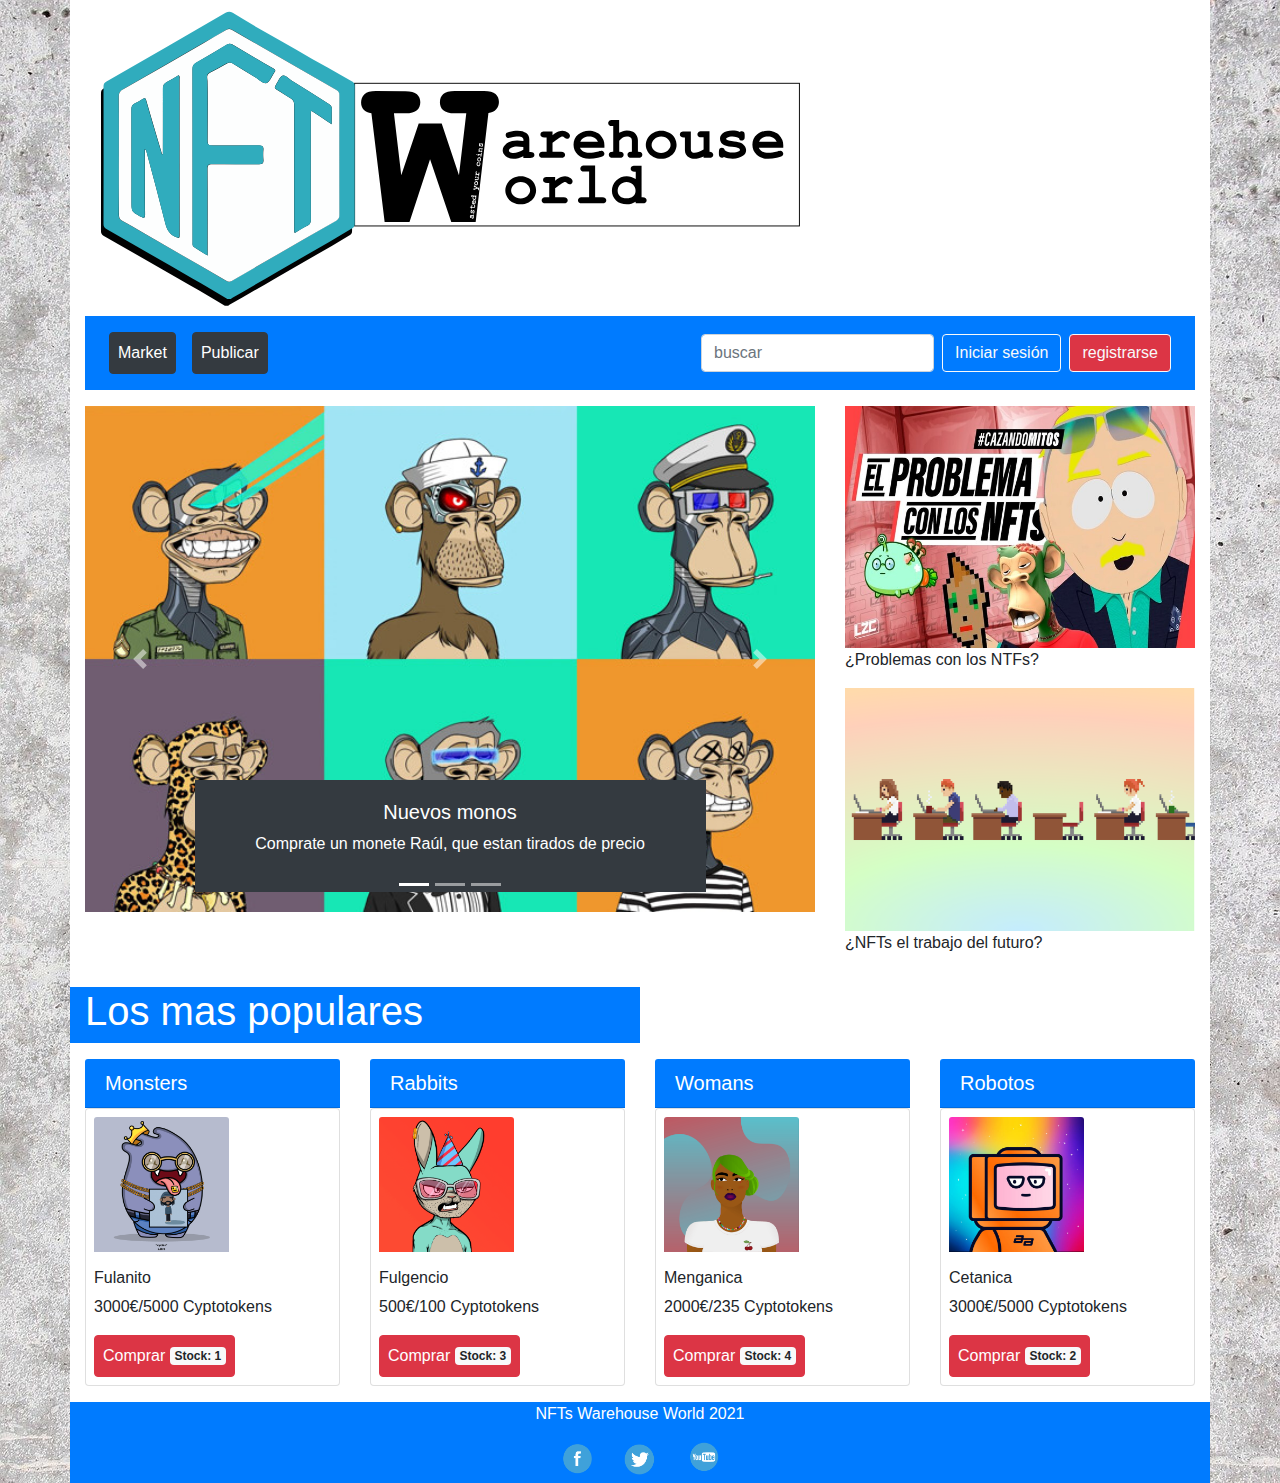
<file: index.html>
<!DOCTYPE html>
<html lang="en">
<head>
<meta charset="UTF-8">
<meta name="viewport" content="width=device-width, initial-scale=1.0">
<meta http-equiv="X-UA-Compatible" content="ie=edge">
<meta name="Description" content="Enter your description here"/>
<link rel="stylesheet" href="https://cdnjs.cloudflare.com/ajax/libs/twitter-bootstrap/4.6.0/css/bootstrap.min.css">
<link rel="stylesheet" href="style.css">
<link rel="icon"  href="img/icons/nft.png"/>
<title>Warehouse World</title>

</head>
<body>
    <div class="container">
        <!-- inserto en esta zona superior el logotipo -->  
        <div class="row">
            <div class="col-8 ">
                <img src="img/icons/logo.svg">
            </div>
        </div>
        <!-- Aquí empieza el navbar -->        
        <div class="row">
            <div class="col">
                <nav class="navbar navbar-expand-lg navbar-light bg-primary">
                    <button class="navbar-toggler" type="button" data-toggle="collapse" data-target="#navbarTogglerDemo01" aria-controls="navbarTogglerDemo01" aria-expanded="false" aria-label="Toggle navigation">
                      <span class="navbar-toggler-icon"></span>
                    </button>
                    <div class="collapse navbar-collapse" id="navbarTogglerDemo01">
                      
                        <!-- estos serían los botones que nos llevarian al resto de paginas -->  
                      <ul class="navbar-nav mr-auto mt-2 mt-lg-0">
                            <li class="nav-item">
                                <a class="nav-link btn btn-dark mx-2 my-2 my-xm-0 text-white" role="button" href="market.html">
                                    Market
                                </a>
                            </li>
                            <li class="nav-item">
                            <a class="nav-link btn btn-dark mx-2 my-2 my-xm-0 text-white" role="button" href="publicar.html">
                                Publicar
                            </a>
                            </li>
                        </ul>
                        
                      <form class="form-inline my-2 my-lg-0">
                            <!--cuadro de texto donde buscariamos dentro de la web -->  
                            <input class="form-control mr-sm-2" type="search" placeholder="buscar" aria-label="Search">

                            <!-- boton de iniciar una sesion que desplegaria un modal para poder iniciar sesión -->  
                            <button type="button" class="btn btn-outline-light x-2 my-2 my-sm-0" data-toggle="modal" data-target="#loginuser" data-whatever="@mdo">
                                Iniciar sesión
                            </button>

                            <!-- aqui se encuentra la sección que da funcionalidad al modal de inicio de sesión --> 
                            <div class="modal fade" id="loginuser" tabindex="-1" role="dialog" aria-labelledby="loginuser" aria-hidden="true">
                                <div class="modal-dialog" role="document">
                                  <div class="modal-content">
                                    <div class="modal-header">
                                        <!-- la cabecera del modal desplegable --> 
                                      <h5 class="modal-title" id="loginuser">
                                          Iniciar sesión
                                        </h5>
                                        <!-- boton que nos permite cerrar el modal --> 
                                      <button type="button" class="close" data-dismiss="modal" aria-label="Close">
                                        <span aria-hidden="true">&times;</span>
                                      </button>
                                    </div>

                                    <div class="modal-body">
                                      <form action="contacto.php" method="POST">
                                          <!-- cuadro de texto basado en formulario para el email, tiene una expresión regular--> 
                                        <div class="form-group my-2">
                                          <label for="recipient-name" class="col-form-label mx-2">email </label>
                                          <input type="text" class="form-control" id="recipient-name" pattern="[a-z0-9._%+-]+@[a-z0-9.-]+\.[a-z]{2,}$" required>
                                        </div>

                                        <!-- cuadro de texto para la contraseña, tiene una expresión regular --> 
                                        <div class="form-group my-2">
                                          <label for="message-text" class="col-form-label mx-2">contraseña </label>
                                          <input type="text" class="form-control" id="recipient-name" pattern="[A-Za-z0-9!?-]{4,8}" required>
                                        </div>
                                      </form>
                                    </div>

                                    <div class="modal-footer">
                                      <button type="submit" class="btn btn-primary">Iniciar sesión</button>
                                    </div>
                                  </div>
                                </div>
                            </div>

                            <!-- boton para registrarse en la web, no tiene ninguna funcionalidad -->  
                            <button class="btn btn-outline-light mx-2 my-2 my-sm-0 bg-danger" type="submit">
                                registrarse
                            </button>
                      </form>
                    </div>
                  </nav>
            </div>

        </div>

        <div class="row">
            <div class="col-12 col-lg-8 my-3">
                <!-- esto es el carousel de imagenes pincipal -->  
                <div id="carouselwwweb" class="carousel slide" data-ride="carousel">
                    <ol class="carousel-indicators">
                      <li data-target="#carouselwwweb" data-slide-to="0" class="active"></li>
                      <li data-target="#carouselwwweb" data-slide-to="1"></li>
                      <li data-target="#carouselwwweb" data-slide-to="2"></li>
                    </ol>
                    <div class="carousel-inner">
                        
                        <!-- aqui se inserta la imagen de los monos en el carousel-->  
                      <div class="carousel-item active">
                            <a href="#" target="_blank" title="Colección monos">
                                <img class="d-block w-100" src="img/pictures/bored-apes.jpg" alt="First slide">
                            </a>
                            <div class="carousel-caption bg-dark">
                                <h5>
                                    Nuevos monos
                                </h5>
                                <p class="d-none d-md-block">
                                    Comprate un monete Raúl, que estan tirados de precio
                                </p>
                            </div>
                      </div>

                        <!-- aqui se inserta la imagen urban-->  
                      <div class="carousel-item">
                            <a href="#" target="_blank" title="colección Urban">
                                <img class="d-block w-100" src="img/pictures/urban.jpg" alt="Second slide">
                            </a>
                            <div class="carousel-caption bg-dark">
                                <h5>
                                    Estilo urbano
                                </h5>
                                <p class="d-none d-md-block">
                                    nueva colección inspirada en tribus urbanas
                                </p>
                            </div>
                      </div>

                        <!-- aqui se inserta la imagen de gente -->  
                      <div class="carousel-item">
                            <a href="#" target="_blank" title="colección gente">
                                <img class="d-block w-100" src="img/pictures/Bearded.jpg" alt="Third slide">
                            </a>
                            <div class="carousel-caption bg-dark">
                                <h5>
                                    Gente random
                                </h5>
                                <p class="d-none d-md-block">
                                    una colección inspirada en cualquier chorrada
                                </p>
                            </div>
                      </div>
                    </div>

                    <!-- esto seria el boton previo del carousel -->
                    <a class="carousel-control-prev" href="#carouselwwweb" role="button" data-slide="prev">
                      <span class="carousel-control-prev-icon" aria-hidden="true"></span>
                      <span class="sr-only">
                          Previo
                        </span>
                    </a>

                    <!-- esto seria el boton siguiente del carousel -->
                    <a class="carousel-control-next" href="#carouselwwweb" role="button" data-slide="next">
                      <span class="carousel-control-next-icon" aria-hidden="true"></span>
                      <span class="sr-only">
                          Siguiente
                        </span>
                    </a>
                </div>
            </div>

            <!-- en esta zona introduzco una par de imagenes enlaces que nos llevaria a unos hipotéticos articulos de informacion -->
            <div class="col-12 col-lg-4 my-3">
                <div class="row">

                    <div class="col-12 col-md-6 col-lg-12">
                        <a href="#" target="_blank" title="Problemas con los nfts">
                            <img src="img/pictures/problems.jpg">
                        </a>
                        <p>
                            ¿Problemas con los NTFs?
                        </p>
                    </div>

                    <div class="col-12 col-md-6 col-lg-12">
                        <a href="#" target="_blank" title="trabajo del futuro">
                            <img src="img/pictures/trabajo.png">
                        </a>
                        <p>
                            ¿NFTs el trabajo del futuro?
                        </p>
                    </div>

                </div>
            </div>
        </div>

        <!-- apartir de aquí comienza una sección de ntfs populares,
        se muestran el pagina principal para incitar a los posibles compradores se hagan con ellas -->
        <div class="row">
            <div class="col-12 col-lg-6 banner bg-primary">
                <div class="h1">
                    Los mas populares
                </div> 
                
            </div>
        </div> 

        <div class="row">

            <!-- cada elmento a la venta de la sección poulares se muestra dentro de un div clase card -->
            <div class="col-6 col-md-3 my-3">
                <!-- en este card header se muestra el nombre de la conlección a la que pertenece -->
                <div class="card-header text-white bg-primary h5">
                    Monsters
                </div>
                <div class="card">
                    <div class="row">
                        <!-- aquí se introduce la imagen del nft, funcionaria como hipotético enlace que nos llevaria a su ubicacion dentro de market -->
                        <div class="col-7 m-2">
                            <a href="#" target="_blank" title="Monsters">
                            <img class="card-img-top" src="img/nftimg/monster/monster.png" alt="Card image cap">
                            </a>
                        </div>
                        <div class="col-12 m-2">
                            <div class="card-block">
                                <!-- esto seria el nombre del autor del nft -->
                                <h6>
                                    Fulanito
                                </h6>
                                <!-- el coste de la adquisición del nft -->
                                <p>
                                    3000€/5000 Cyptotokens
                                </p>
                                <!-- un botón que nos llevaria a la compra del ntf -->
                                <button type="button" class="btn btn-danger p-md-2">
                                    Comprar
                                    <!-- este badge esta incluido dentro del botón de compra, 
                                        nos indica las unidades que quedarian disponibles e incitar al comprador para que lo compre -->
                                    <span class="badge badge-light">
                                        Stock: 1
                                    </span>
                                </button>
                            </div>
                        </div>
                    </div>
                </div>

            </div>

            <!-- este seria un segundo elemento a la venta de los mas populares -->
            <div class="col-6 col-md-3 my-3">
                <div class="card-header text-white bg-primary h5">
                    Rabbits
                </div>
                <div class="card">
                    <div class="row">
                        <div class="col-7 m-2">
                            <a href="#" target="_blank" title="Conejos">
                                <img class="card-img-top" src="img/nftimg/rabbit.png" alt="Card image cap">
                            </a>
                        </div>
                        <div class="col-12 m-2">
                            <div class="card-block"> 
                                <h6>
                                    Fulgencio
                                </h6>
                                <p>
                                    500€/100 Cyptotokens
                                </p>
                                <button type="button" class="btn btn-danger p-md-2">
                                    Comprar 
                                    <span class="badge badge-light">
                                        Stock: 3
                                    </span>
                                </button>
                            </div>
                        </div>
                    </div>
                </div>
            </div>

            <!-- este seria un tercer elemento a la venta de los mas populares -->
            <div class="col-6 col-md-3 my-3">
                <div class="card-header text-white bg-primary h5">
                    Womans
                </div>
                <div class="card">
                    <div class="row">
                        <div class="col-7 m-2">
                            <a href="#" target="_blank" title="Womans">
                                <img class="card-img-top" src="img/nftimg/woman.png" alt="Card image cap">
                            </a>
                        </div>
                        <div class="col-12 m-2">
                            <div class="card-block"> 
                                <h6>
                                    Menganica
                                </h6>
                                <p>
                                    2000€/235 Cyptotokens
                                </p>
                                <button type="button" class="btn btn-danger p-md-2">
                                    Comprar 
                                    <span class="badge badge-light">
                                        Stock: 4
                                    </span>
                                </button>
                            </div>
                        </div>
                    </div>
                </div>
            </div>

            <!-- este seria un cuarto elemento a la venta de los mas populares -->
            <div class="col-6 col-md-3 my-3">
                <div class="card-header text-white bg-primary h5">
                    Robotos
                </div>
                <div class="card">
                    <div class="row">
                        <div class="col-7 m-2">
                            <a href="#" target="_blank" title="Robots">
                                <img class="card-img-top" src="img/nftimg/robbot/robbo.jpg" alt="Card image cap">
                            </a>
                        </div>
                        <div class="col-12 m-2">
                            <div class="card-block"> 
                                <h6>
                                    Cetanica
                                </h6>
                                <p>
                                    3000€/5000 Cyptotokens
                                </p>
                                <button type="button" class="btn btn-danger p-md-2">
                                    Comprar 
                                    <span class="badge badge-light">
                                        Stock: 2
                                    </span>
                                </button>
                            </div>
                        </div>
                    </div>
                </div>
            </div>

        </div> 

        <!-- la zona del footer, no incluye mucho -->
        <footer class="row">
            <div class="col text-center banner bg-primary">
                <p>
                    NFTs Warehouse World 2021
                </p>
                <div class="w-100 d-block" >
                    <div class="row">
                        <div class="col-4 offset-4 mb-2">
                            <div class="row">
                                <!-- un enlace con icono que nos llevaria a la pagina de facebook -->
                                <div class="col-4 col-md-2 offset-md-3 ">
                                    <a href="#" target="_blank" title="Facebook">
                                        <img src="img/icons/facebook.png">
                                    </a>
                                </div>
                                <!-- un enlace con icono que nos llevaria a la pagina de twitter -->
                                <div class="col-4 col-md-2">
                                    <a href="#" target="_blank" title="twitter">
                                        <img src="img/icons/twitter.png">
                                    </a>
                                </div>
                                <!-- un enlace con icono que nos llevaria a la pagina de youtube -->
                                <div class="col-4 col-md-2 ">
                                    <a href="#" target="_blank" title="Youtube">
                                        <img src="img/icons/youtube.png">
                                    </a>
                                </div>
                            </div>
                        </div>
                    </div>
                </div>

                
            </div>
        </footer> 

    </div>

<script src="https://cdnjs.cloudflare.com/ajax/libs/jquery/3.5.1/jquery.slim.min.js"></script>
<script src="https://cdnjs.cloudflare.com/ajax/libs/popper.js/1.16.1/umd/popper.min.js"></script>
<script src="https://cdnjs.cloudflare.com/ajax/libs/twitter-bootstrap/4.6.0/js/bootstrap.min.js"></script>
</body>
</html>
</file>
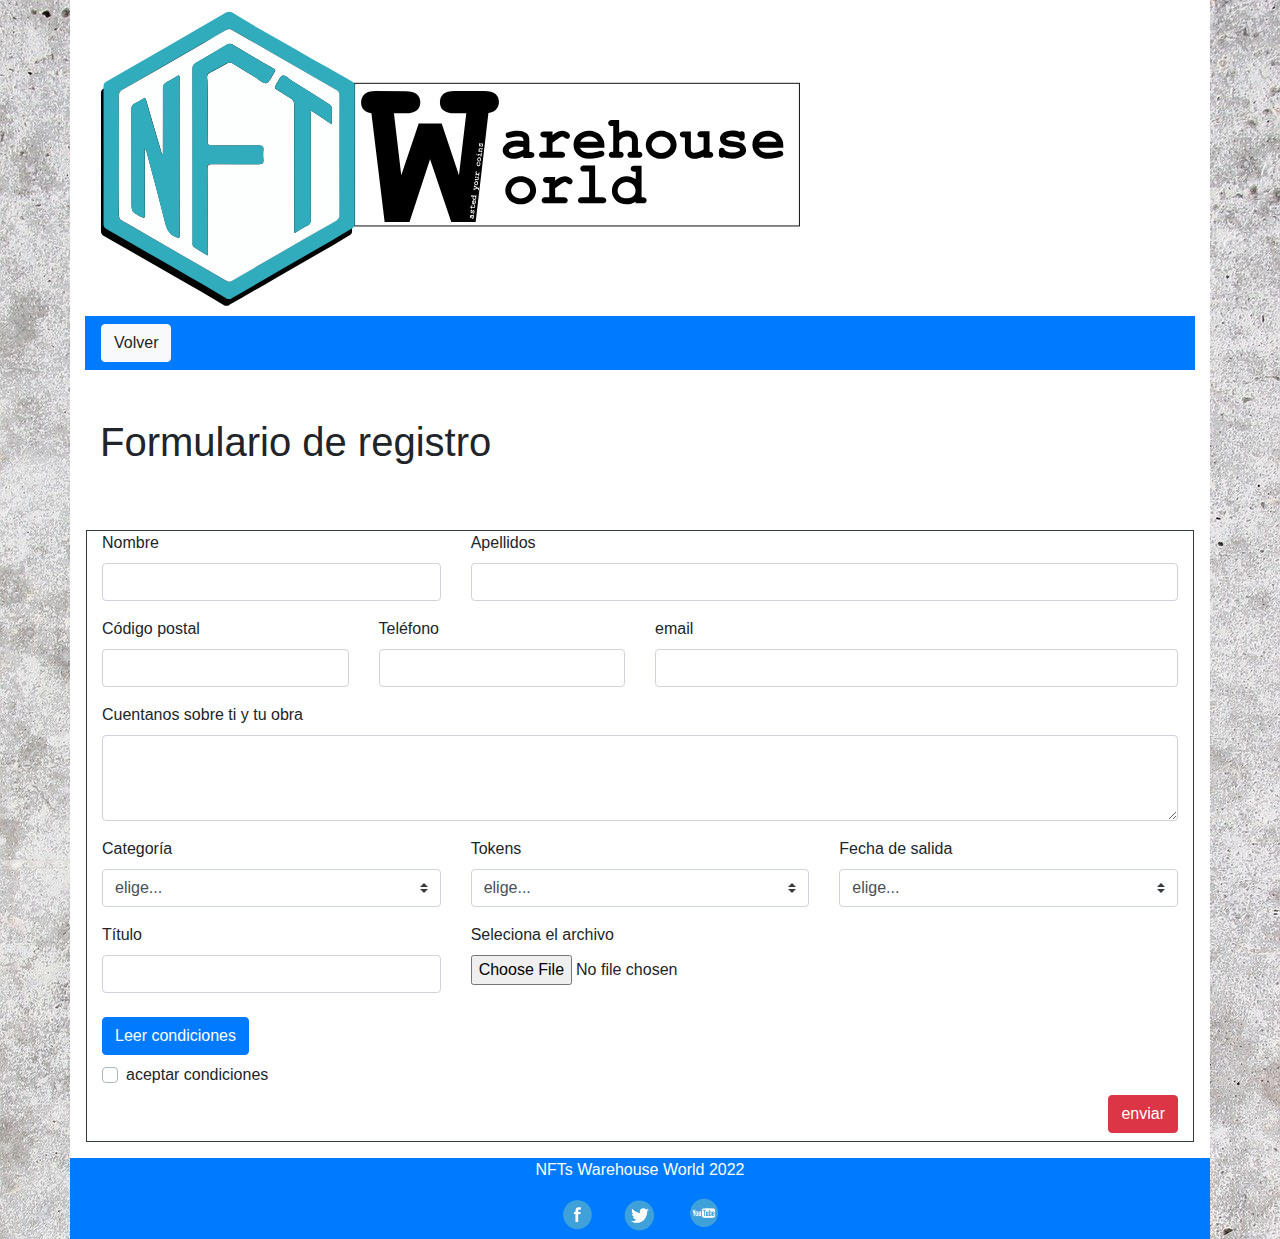
<file: formulario.html>
<!DOCTYPE html>
<html lang="en">
<head>
<meta charset="UTF-8">
<meta name="viewport" content="width=device-width, initial-scale=1.0">
<meta http-equiv="X-UA-Compatible" content="ie=edge">
<meta name="Description" content="Enter your description here"/>
<link rel="stylesheet" href="https://cdnjs.cloudflare.com/ajax/libs/twitter-bootstrap/4.6.0/css/bootstrap.min.css">
<link rel="stylesheet" href="style.css">
<link rel="icon"  href="img/icons/nft.png"/>
<title>Warehouse World: Formulario</title>
</head>

<body>
    <div class="container">
        <!-- logotipo --> 
        <div class="row">

            <div class="col-8 ">
                <img src="img/icons/logo.svg">
            </div>

        </div>
        <!-- esta vez la navbar se simplifica al máximo ya que es la pagina de regristro de formulario --> 
        <div class="row">

            <div class="col">
                <nav class="navbar navbar-light bg-primary">
                    <a class="btn btn-light" href="publicar.html" role="button">Volver</a>
                </nav>
                
            </div>

        </div>


        <div class="col-12 my-5">
            <div class="h1">
                Formulario de registro
            </div>
        </div>
        <!-- aquí comienza todos las casillas para rellenar del formulario, cada casilla consta de una expresion regular -->
        <!-- (he acabado negro con las expresiones regulares porque no las tenia nada frescas y tuve que tirar de internet para ayudarme) -->  
        <div class="row">
            <div class="col my-3 mx-3 border border-dark">
                <form action="contacto.php" method="POST">
                    <div class="row">
                        <!-- nombre --> 
                        <div class="col-12 col-md-4">
                            <div class="form-group">
                                <label for="username">
                                    Nombre
                                </label>
                                <input type="text" class="form-control" id="username" pattern="[a-zA-Z ,.'-]{2,48}" required>
                            </div>
                        </div>
                        <!-- apellidos --> 
                        <div class="col-12 col-md-8">
                            <div class="form-group">
                                <label for="lastnamee">
                                    Apellidos
                                </label>
                                <input type="text" class="form-control" id="lastname" pattern="[a-zA-Z ,.'-]{2,64}" required>
                            </div>
                        </div>
                        <!-- código postal --> 
                        <div class="col-6 col-md-3">
                            <div class="form-group">
                                <label for="postalcode">
                                    Código postal
                                </label>
                                <input type="text" class="form-control" id="postalcode" pattern="0[1-9][0-9]{3}|[1-4][0-9]{4}|5[0-2][0-9]{3}" required>
                            </div>
                        </div>
                        <!-- teléfono --> 
                        <div class="col-6 col-md-3">
                            <div class="form-group">
                                <label for="phonenumber">
                                    Teléfono
                                </label>
                                <input type="text" class="form-control" id="phonenumber" pattern="[0-9]{9}" required>
                            </div>
                        </div>
                        <!-- email --> 
                        <div class="col-12 col-md-6">
                            <div class="form-group">
                                <label for="email">
                                    email
                                </label>
                                <input type="text" class="form-control" id="email" pattern="[a-z0-9._%+-]+@[a-z0-9.-]+\.[a-z]{2,}$" required>
                            </div>
                        </div>
                        <!-- cuadro de texto  --> 
                        <div class="col-12">
                            <div class="form-group">
                                <label for="sugestions">
                                    Cuentanos sobre ti y tu obra
                                </label>   
                                <textarea class="form-control" id="sugestions" rows="3">  
                                </textarea>
                            </div>
                        </div>
                        <!-- un selector de categorias en la cual se va a publicar --> 
                        <div class="col-12 col-md-4">
                            <div class="form-group">
                                <label class="mr-sm-2" for="categoryselector">Categoría</label>
                                <select class="custom-select mr-sm-2" id="categoryselector">
                                  <option selected>elige...</option>
                                  <option value="1">Monsters</option>
                                  <option value="2">Robots</option>
                                  <option value="3">Crystal</option>
                                  <option value="4">Chorradasvarias</option>
                                </select>
                            </div>
                        </div>
                        <!-- selector de tokens o divisas en los que la obra saldra al mercado --> 
                        <div class="col-12 col-md-4">
                            <div class="form-group">
                                <label class="mr-sm-2" for="tokenselector">Tokens</label>
                                <select class="custom-select mr-sm-2" id="tokenselector">
                                  <option selected>elige...</option>
                                  <option value="1">bitcoins</option>
                                  <option value="2">otros nfts</option>
                                  <option value="3">cigarros</option>
                                  <option value="4">chapas de botella</option>
                                </select>
                            </div>
                        </div>
                        <!-- fecha en la que la obra pueda estar disponible --> 
                        <div class="col-12 col-md-4">
                            <div class="form-group">
                                <label class="mr-sm-2" for="dateselector">Fecha de salida</label>
                                <select class="custom-select mr-sm-2" id="dateselector">
                                  <option selected>elige...</option>
                                  <option value="1">2022</option>
                                  <option value="2">2023</option>
                                  <option value="3">2025</option>
                                  <option value="4">2026</option>
                                </select>
                            </div>
                        </div>
                        <!-- titulo para la obra que se va a subir --> 
                        <div class="col-12 col-md-4">
                            <div class="form-group">
                                <label for="tittlee">
                                    Título
                                </label>
                                <input type="text" class="form-control" id="tittlee" pattern="[a-zA-Z ,.'-]{2,48}" required>
                            </div>
                        </div>
                        <!-- selector para archivos de la obra --> 
                        <div class="col-12 col-md-4">
                            <div class="form-group">
                                <label for="includefiles">Seleciona el archivo</label>
                                <input type="file" class="form-control-file" id="includefiles">
                            </div>
                        </div>
                        
                    </div>
                    
                    <!-- modal en el que se incluye las condiciones que se aceptan para poder publicar --> 
                    <button type="button" class="btn btn-primary my-2" data-toggle="modal" data-target="#exampleModal">
                        Leer condiciones
                    </button>
                    <!-- checkbox que certifica que se esta de acuerdo con las condiciones --> 
                    <div class="custom-control custom-checkbox">
                        <input type="checkbox" class="custom-control-input" id="checkingbox">
                        <label class="custom-control-label" for="checkingbox">aceptar condiciones</label>
                    </div>
                    <!-- el botón para enviar el formulario terminado --> 
                    <div class="text-right">
                        <button type="submit" class="btn-danger btn my-2">
                            enviar
                        </button>
                    </div>
                    

                </form>
            </div>

        </div>
        <!-- aqui se encuentra el modal en el que se expone las condiciones--> 
        <div class="modal fade" id="exampleModal" tabindex="-1" role="dialog" aria-labelledby="conditionsdocument" aria-hidden="true">
            <div class="modal-dialog" role="document">
              <div class="modal-content">
                <div class="modal-header">
                  <h5 class="modal-title" id="conditionsdocument">Condiciones</h5>
                  <button type="button" class="close" data-dismiss="modal" aria-label="Close">
                    <span aria-hidden="true">&times;</span>
                  </button>
                </div>
                <div class="modal-body">
                  Contrato de las condiciones de para publicar
                </div>
                <div class="modal-footer">
                  <button type="button" class="btn btn-secondary" data-dismiss="modal">cerrar</button>
                </div>
              </div>
            </div>
        </div>

        

        <!-- como no, el footer --> 
        <footer class="row">
            <div class="col text-center banner bg-primary">
                <p>
                    NFTs Warehouse World 2022
                </p>
                <div class="w-100 d-block" >
                    <div class="row">
                        <div class="col-4 offset-4 mb-2">
                            <div class="row">
                                <div class="col-4 col-md-2 offset-md-3 ">
                                    <a href="#" target="_blank" title="Facebook">
                                        <img src="img/icons/facebook.png">
                                    </a>
                                </div>
                                <div class="col-4 col-md-2">
                                    <a href="#" target="_blank" title="twitter">
                                        <img src="img/icons/twitter.png">
                                    </a>
                                </div>
                                <div class="col-4 col-md-2 ">
                                    <a href="#" target="_blank" title="Youtube">
                                        <img src="img/icons/youtube.png">
                                    </a>
                                </div>
                            </div>
                        </div>
                    </div>
                </div>

                
            </div>
        </footer> 

    </div>

<script src="https://cdnjs.cloudflare.com/ajax/libs/jquery/3.5.1/jquery.slim.min.js"></script>
<script src="https://cdnjs.cloudflare.com/ajax/libs/popper.js/1.16.1/umd/popper.min.js"></script>
<script src="https://cdnjs.cloudflare.com/ajax/libs/twitter-bootstrap/4.6.0/js/bootstrap.min.js"></script>
</body>
</html>
</file>
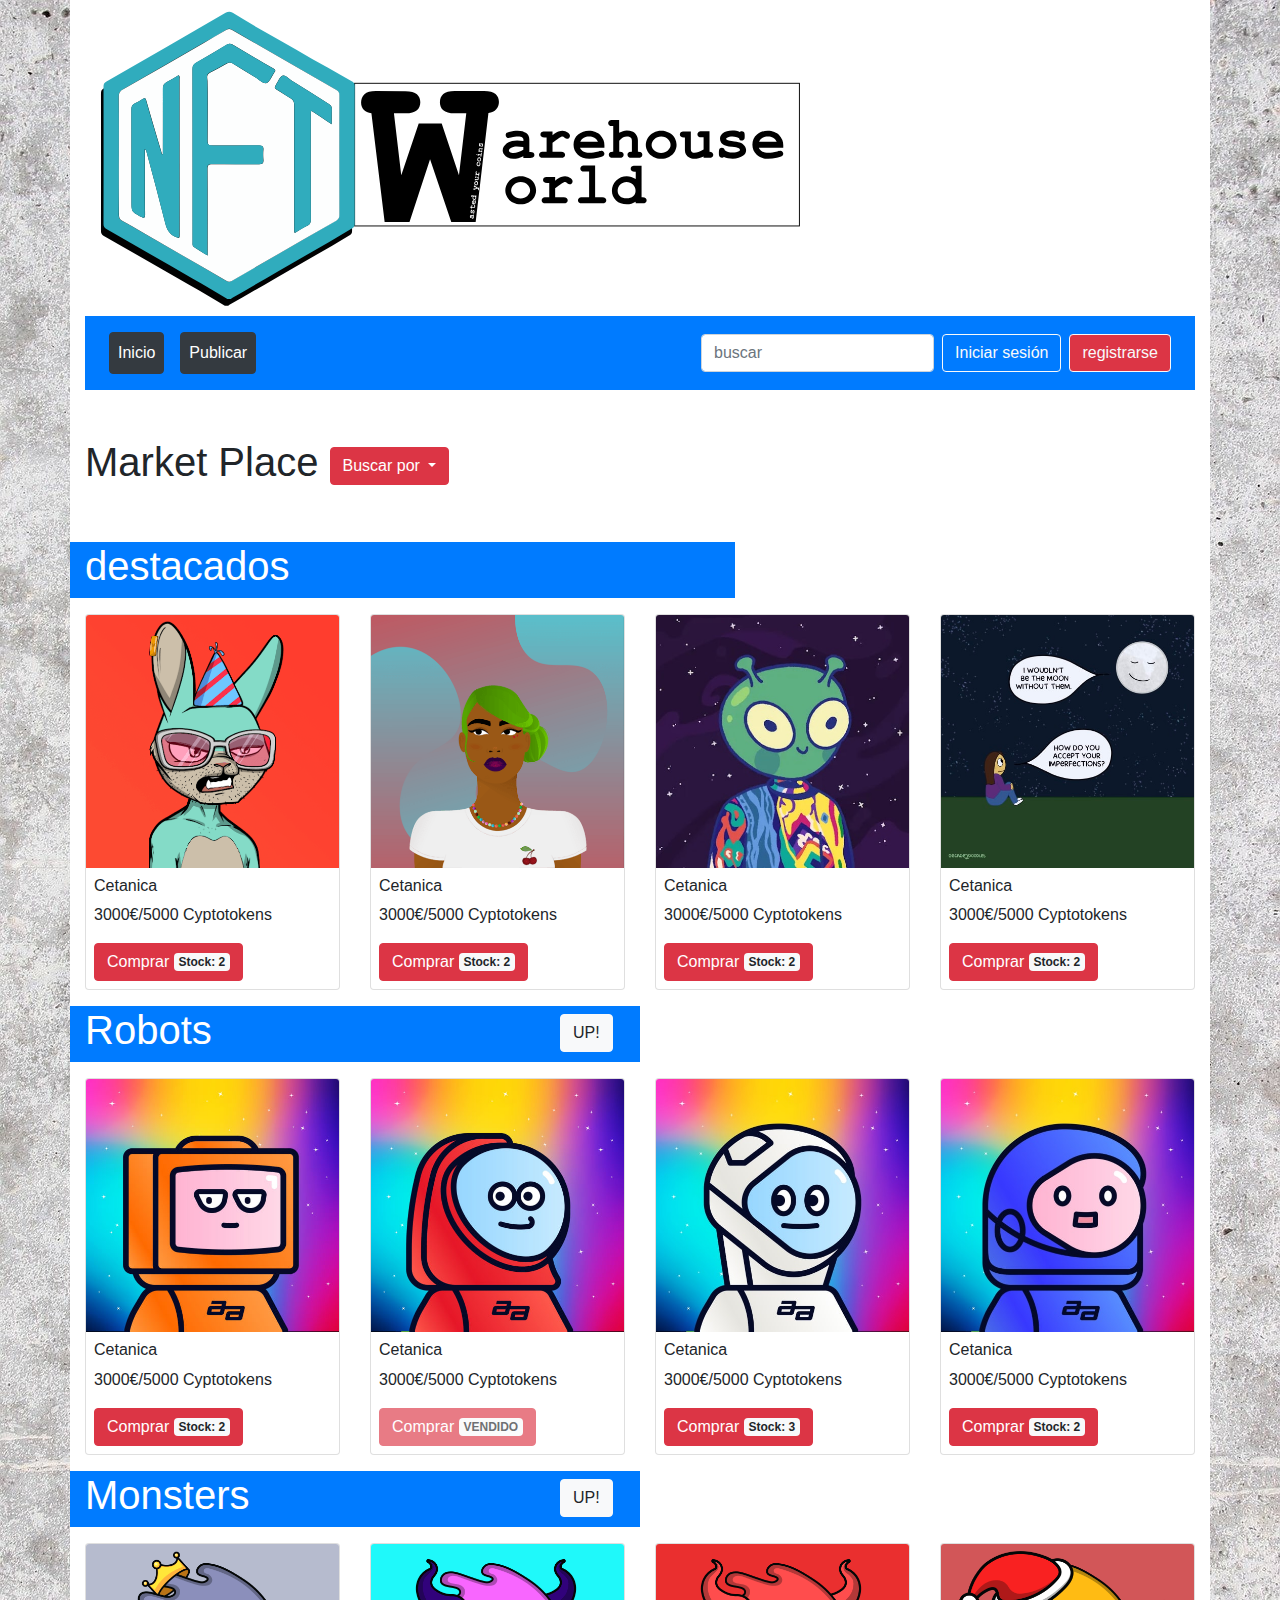
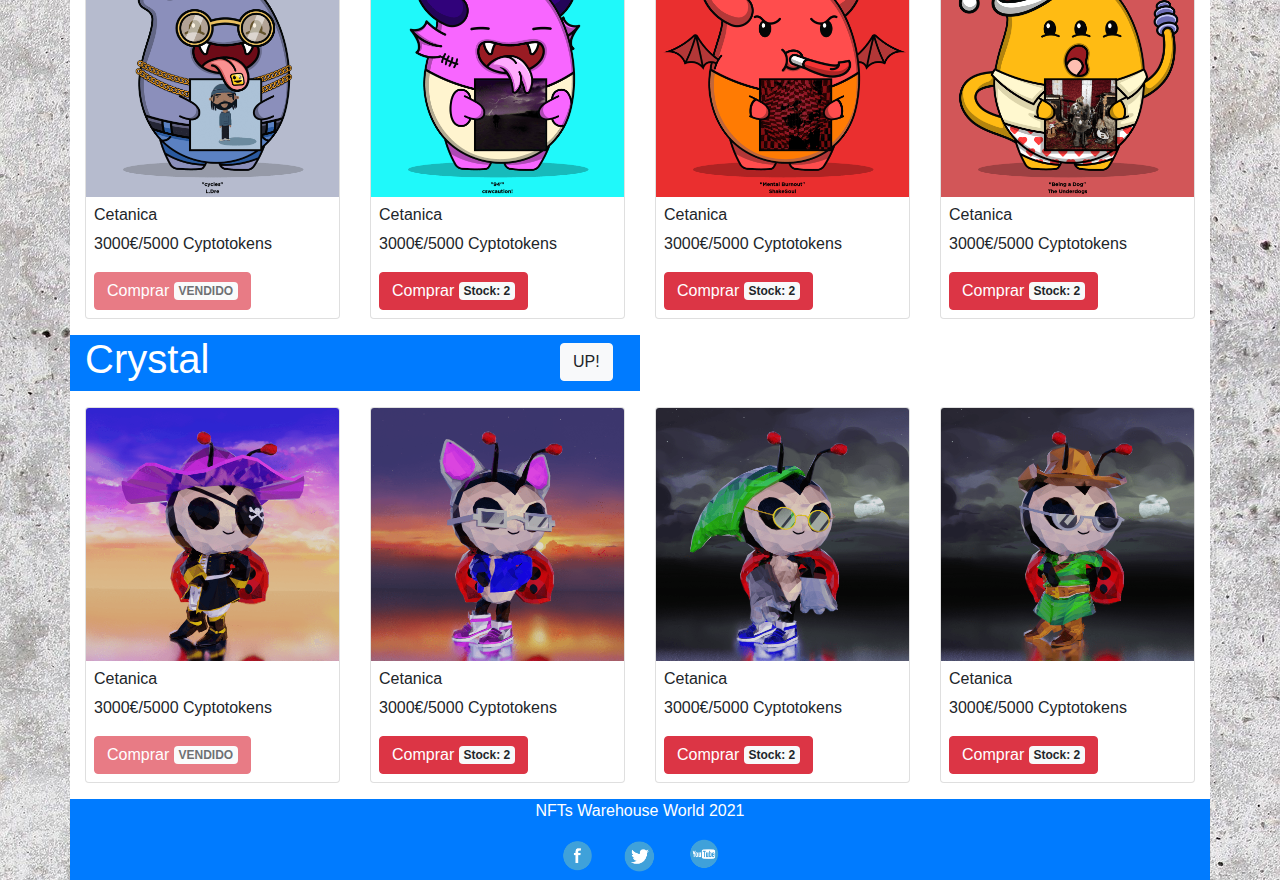
<file: market.html>
<!DOCTYPE html>
<html lang="en">
<head>
<meta charset="UTF-8">
<meta name="viewport" content="width=device-width, initial-scale=1.0">
<meta http-equiv="X-UA-Compatible" content="ie=edge">
<meta name="Description" content="Enter your description here"/>
<link rel="stylesheet" href="https://cdnjs.cloudflare.com/ajax/libs/twitter-bootstrap/4.6.0/css/bootstrap.min.css">
<link rel="stylesheet" href="style.css">
<link rel="icon"  href="img/icons/nft.png"/>
<title>Warehouse World: Market</title>

</head>

<body>
    <div class="container">
        <!-- logotipo -->  
        <div class="row">
            <div class="col-8">
                <img src="img/icons/logo.svg">
            </div>
        </div>
        <!-- Aquí empieza el navbar -->
        <div class="row">
            <div class="col">
                <nav class="navbar navbar-expand-lg navbar-light bg-primary">
                    <button class="navbar-toggler" type="button" data-toggle="collapse" data-target="#navbarTogglerDemo01" aria-controls="navbarTogglerDemo01" aria-expanded="false" aria-label="Toggle navigation">
                      <span class="navbar-toggler-icon"></span>
                    </button>
                    <div class="collapse navbar-collapse" id="navbarTogglerDemo01">
                      
                      <ul class="navbar-nav mr-auto mt-2 mt-lg-0">
                            <li class="nav-item">
                                <a class="nav-link btn btn-dark mx-2 my-2 my-xm-0 text-white" role="button" title="página de inicio" href="index.html">Inicio</a>
                            </li>
                            <li class="nav-item">
                            <a class="nav-link btn btn-dark mx-2 my-2 my-xm-0 text-white" role="button" title="página para publicar" href="publicar.html">Publicar</a>
                            </li>
                        </ul>
                        
                      <form class="form-inline my-2 my-lg-0">
                        <input class="form-control mr-sm-2" type="search" placeholder="buscar" aria-label="Search">
                        
                        <button type="button" class="btn btn-outline-light x-2 my-2 my-sm-0" data-toggle="modal" data-target="#loginuser" data-whatever="@mdo">
                            Iniciar sesión
                        </button>

                        <div class="modal fade" id="loginuser" tabindex="-1" role="dialog" aria-labelledby="loginuser" aria-hidden="true">
                            <div class="modal-dialog" role="document">
                              <div class="modal-content">
                                <div class="modal-header">
                                    
                                  <h5 class="modal-title" id="loginuser">
                                      Iniciar sesión
                                    </h5>
                                    
                                  <button type="button" class="close" data-dismiss="modal" aria-label="Close">
                                    <span aria-hidden="true">&times;</span>
                                  </button>
                                </div>

                                <div class="modal-body">
                                  <form action="contacto.php" method="POST">
                        
                                    <div class="form-group my-2">
                                      <label for="recipient-name" class="col-form-label mx-2">
                                          email 
                                        </label>
                                      <input type="text" class="form-control" id="recipient-name" pattern="[a-z0-9._%+-]+@[a-z0-9.-]+\.[a-z]{2,}$" required>
                                    </div>


                                    <div class="form-group my-2">
                                      <label for="message-text" class="col-form-label mx-2">
                                          contraseña 
                                        </label>
                                      <input type="text" class="form-control" id="recipient-name" pattern="[A-Za-z0-9!?-]{4,8}" required>
                                    </div>
                                  </form>
                                </div>

                                <div class="modal-footer">
                                  <button type="submit" class="btn btn-primary">
                                      Iniciar sesión
                                    </button>
                                </div>
                              </div>
                            </div>
                        </div>

                        <button class="btn btn-outline-light mx-2 my-2 my-sm-0 bg-danger" type="submit">
                            registrarse
                        </button>
                      </form>
                    </div>
                  </nav>
            </div>

        </div>

        <!-- aquí empieza el contenido de market --> 
        <div class="row">
            <div class="col-12 my-5">
                <div class="h1" id="marketplace">
                    Market Place
                    <!-- el boton dropdown con las diferentes seciones para visitar --> 
                    <div class="btn-group">
                        <button type="button" class="btn btn-danger dropdown-toggle" data-toggle="dropdown" aria-haspopup="true" aria-expanded="false">
                          Buscar por
                        </button>
                        <div class="dropdown-menu">
                          <a class="dropdown-item" href="#des">
                              Destacados
                            </a>
                          <div class="dropdown-divider"></div>
                          <a class="dropdown-item" href="#rob">
                              Robots
                            </a>
                          <div class="dropdown-divider"></div>
                          <a class="dropdown-item" href="#mon">
                              monsters
                            </a>
                          <div class="dropdown-divider"></div>
                          <a class="dropdown-item" href="#cry">
                              Crystal
                            </a>
                          
                        </div>
                    </div>
                </div>   
            </div>
            

        </div>

        <!-- el primer apartado con los más destacados --> 
        <div class="row">
            <div class="col-7 banner bg-primary">
                <div class="h1" id="des">
                    destacados
                </div>   
            </div>
        </div> 
        <!-- cada elemento de la colección estará dentro de un card--> 
        <div class="row">
            <div class="col-12 col-md-4 col-lg-3 my-3">
                <div class="card">
                    <a href="#" target="_blank" title="Monsters">
                        <img class="card-img-top" src="img/nftimg/rabbit.png" alt="Card image cap">
                    </a>
                    <div class="card-block p-2">
                        <h6>
                            Cetanica
                        </h6>
                        <p>
                            3000€/5000 Cyptotokens
                        </p>
                        <button type="button" class="btn btn-danger">
                            Comprar 
                            <span class="badge badge-light">
                                Stock: 2
                            </span>
                        </button>
                    </div>
                </div>
            </div>

            <div class="col-12 col-md-4 col-lg-3 my-3">
                <div class="card">
                    <a href="#" target="_blank" title="Monsters">
                        <img class="card-img-top" src="img/nftimg/woman.png" alt="Card image cap">
                    </a>
                    <div class="card-block p-2">
                        <h6>
                            Cetanica
                        </h6>
                        <p>
                            3000€/5000 Cyptotokens
                        </p>
                        <button type="button" class="btn btn-danger">
                            Comprar 
                            <span class="badge badge-light">
                                Stock: 2
                            </span>
                        </button>
                    </div>
                </div>
            </div>

            <div class="col-12 col-md-4 col-lg-3 my-3">
                <div class="card">
                    <a href="#" target="_blank" title="Monsters">
                        <img class="card-img-top" src="img/nftimg/alien.jpg" alt="Card image cap">
                    </a>
                    <div class="card-block p-2">
                        <h6>
                            Cetanica
                        </h6>
                        <p>
                            3000€/5000 Cyptotokens
                        </p>
                        <button type="button" class="btn btn-danger">
                            Comprar 
                            <span class="badge badge-light">
                                Stock: 2
                            </span>
                        </button>
                    </div>
                </div>
            </div>
            
            <div class="col-lg-3 my-3 d-none d-lg-block d-sm-none">
                <div class="card">
                    <a href="#" target="_blank" title="Monsters">
                        <img class="card-img-top" src="img/nftimg/Imperfect.jpg" alt="Card image cap">
                    </a>
                <div class="card-block p-2">
                    <h6>
                        Cetanica
                    </h6>
                    <p>
                        3000€/5000 Cyptotokens
                    </p>
                    <button type="button" class="btn btn-danger">
                            Comprar 
                        <span class="badge badge-light">
                            Stock: 2
                        </span>
                    </button>
                </div>
                </div>
            </div>
            
        </div>
        
        <!-- primera colección --> 
        <div class="row">
            <div class="col-5 banner bg-primary">
                <div class="h1" id="rob">
                    Robots       
                </div> 
            </div>
            <!-- pequeño botón que nos llevara hacia el comienzo--> 
            <div class="col-3 col-md-1 banner bg-primary">
                <a class="btn btn-light text-right my-2" title="sube para arriba!" href="#marketplace" role="button">UP!</a> 
            </div>
        </div> 

        <div class="row">
            <div class="col-12 col-md-4 col-lg-3 my-3">
                <div class="card">
                    <a href="#" target="_blank" title="robot">
                        <img class="card-img-top" src="img/nftimg/robbot/robbo.jpg" alt="Card image cap">
                    </a>
                    <div class="card-block p-2">
                        <h6>
                            Cetanica
                        </h6>
                        <p>
                            3000€/5000 Cyptotokens
                        </p>
                        <button type="button" class="btn btn-danger">
                            Comprar 
                            <span class="badge badge-light">
                                Stock: 2
                            </span>
                        </button>
                    </div>
                </div>
            </div>

            <div class="col-12 col-md-4 col-lg-3 my-3">
                <div class="card">
                    <a href="#" target="_blank" title="Robot">
                        <img class="card-img-top" src="img/nftimg/robbot/robo2.jpg" alt="Card image cap">
                    </a>
                    <div class="card-block p-2">
                        <h6>
                            Cetanica
                        </h6>
                        <p>
                            3000€/5000 Cyptotokens
                        </p>
                        <button type="button" class="btn btn-danger" disabled>
                            Comprar 
                            <span class="badge badge-light">
                                VENDIDO
                            </span>
                        </button>
                    </div>
                </div>
            </div>

            <div class="col-12 col-md-4 col-lg-3 my-3">
                <div class="card">
                    <a href="#" target="_blank" title="Robot">
                        <img class="card-img-top" src="img/nftimg/robbot/robbo3.jpg" alt="Card image cap">
                    </a>
                    <div class="card-block p-2">
                        <h6>
                            Cetanica
                        </h6>
                        <p>
                            3000€/5000 Cyptotokens
                        </p>
                        <button type="button" class="btn btn-danger">
                            Comprar 
                            <span class="badge badge-light">
                                Stock: 3
                            </span>
                        </button>
                    </div>
                </div>
            </div>
            
            <div class="col-lg-3 my-3 d-none d-lg-block d-sm-none">
                <div class="card">
                    <a href="#" target="_blank" title="Robot">
                        <img class="card-img-top" src="img/nftimg/robbot/robbo4.jpg" alt="Card image cap">
                    </a>
                <div class="card-block p-2">
                    <h6>
                        Cetanica
                    </h6>
                    <p>
                        3000€/5000 Cyptotokens
                    </p>
                    <button type="button" class="btn btn-danger">
                            Comprar 
                        <span class="badge badge-light">
                            Stock: 2
                        </span>
                    </button>
                </div>
                </div>
            </div>
            
        </div>
        <!-- segunda colección--> 
        <div class="row">
            <div class="col-5 banner bg-primary">
                <div class="h1" id="mon">
                    Monsters      
                </div> 
            </div>
            <!-- pequeño botón que nos llevara hacia el comienzo--> 
            <div class="col-3 col-md-1 banner bg-primary">
                <a class="btn btn-light text-right my-2" title="sube para arriba!" href="#marketplace" role="button">UP!</a> 
            </div>
        </div> 

        <div class="row">
            <div class="col-12 col-md-4 col-lg-3 my-3">
                <div class="card">
                    <a href="#" target="_blank" title="Monsters">
                        <img class="card-img-top" src="img/nftimg/monster/monster.png" alt="Card image cap">
                    </a>
                    <div class="card-block p-2">
                        <h6>
                            Cetanica
                        </h6>
                        <p>
                            3000€/5000 Cyptotokens
                        </p>
                        <button type="button" class="btn btn-danger" disabled>
                            Comprar 
                            <span class="badge badge-light">
                                VENDIDO
                            </span>
                        </button>
                    </div>
                </div>
            </div>

            <div class="col-12 col-md-4 col-lg-3 my-3">
                <div class="card">
                    <a href="#" target="_blank" title="Monsters">
                        <img class="card-img-top" src="img/nftimg/monster/monster2.png" alt="Card image cap">
                    </a>
                    <div class="card-block p-2">
                        <h6>
                            Cetanica
                        </h6>
                        <p>
                            3000€/5000 Cyptotokens
                        </p>
                        <button type="button" class="btn btn-danger">
                            Comprar 
                            <span class="badge badge-light">
                                Stock: 2
                            </span>
                        </button>
                    </div>
                </div>
            </div>

            <div class="col-12 col-md-4 col-lg-3 my-3">
                <div class="card">
                    <a href="#" target="_blank" title="Monsters">
                        <img class="card-img-top" src="img/nftimg/monster/monster3.png" alt="Card image cap">
                    </a>
                    <div class="card-block p-2">
                        <h6>
                            Cetanica
                        </h6>
                        <p>
                            3000€/5000 Cyptotokens
                        </p>
                        <button type="button" class="btn btn-danger">
                            Comprar 
                            <span class="badge badge-light">
                                Stock: 2
                            </span>
                        </button>
                    </div>
                </div>
            </div>
            
            <div class="col-lg-3 my-3 d-none d-lg-block d-sm-none">
                <div class="card">
                    <a href="#" target="_blank" title="Monsters">
                        <img class="card-img-top" src="img/nftimg/monster/monster4.png" alt="Card image cap">
                    </a>
                <div class="card-block p-2">
                    <h6>
                        Cetanica
                    </h6>
                    <p>
                        3000€/5000 Cyptotokens
                    </p>
                    <button type="button" class="btn btn-danger">
                            Comprar 
                        <span class="badge badge-light">
                            Stock: 2
                        </span>
                    </button>
                </div>
                </div>
            </div>
            
        </div>
        <!-- tercera colección--> 
        <div class="row">
            <div class="col-5 banner bg-primary">
                <div class="h1" id="cry">
                    Crystal      
                </div> 
            </div>
            <!-- pequeño botón que nos llevara hacia el comienzo--> 
            <div class="col-3 col-md-1 banner bg-primary">
                <a class="btn btn-light text-right my-2" title="sube para arriba!" href="#marketplace" role="button">UP!</a> 
            </div>
        </div> 

        <div class="row">
            <div class="col-12 col-md-4 col-lg-3 my-3">
                <div class="card">
                    <a href="#" target="_blank" title="Crystal">
                        <img class="card-img-top" src="img/nftimg/crystal/Crystal.png" alt="Card image cap">
                    </a>
                    <div class="card-block p-2">
                        <h6>
                            Cetanica
                        </h6>
                        <p>
                            3000€/5000 Cyptotokens
                        </p>
                        <button type="button" class="btn btn-danger" disabled>
                            Comprar 
                            <span class="badge badge-light">
                                VENDIDO
                            </span>
                        </button>
                    </div>
                </div>
            </div>

            <div class="col-12 col-md-4 col-lg-3 my-3">
                <div class="card">
                    <a href="#" target="_blank" title="Crystal">
                        <img class="card-img-top" src="img/nftimg/crystal/crystal2.png" alt="Card image cap">
                    </a>
                    <div class="card-block p-2">
                        <h6>
                            Cetanica
                        </h6>
                        <p>
                            3000€/5000 Cyptotokens
                        </p>
                        <button type="button" class="btn btn-danger">
                            Comprar 
                            <span class="badge badge-light">
                                Stock: 2
                            </span>
                        </button>
                    </div>
                </div>
            </div>

            <div class="col-12 col-md-4 col-lg-3 my-3">
                <div class="card">
                    <a href="#" target="_blank" title="Monsters">
                        <img class="card-img-top" src="img/nftimg/crystal/crystal3.png" alt="Card image cap">
                    </a>
                    <div class="card-block p-2">
                        <h6>
                            Cetanica
                        </h6>
                        <p>
                            3000€/5000 Cyptotokens
                        </p>
                        <button type="button" class="btn btn-danger">
                            Comprar 
                            <span class="badge badge-light">
                                Stock: 2
                            </span>
                        </button>
                    </div>
                </div>
            </div>
            
            <div class="col-lg-3 my-3 d-none d-lg-block d-sm-none">
                <div class="card">
                    <a href="#" target="_blank" title="Monsters" class="pad">
                        <img class="card-img-top" src="img/nftimg/crystal/crystal4.png" alt="Card image cap">
                    </a>
                <div class="card-block p-2">
                    <h6>
                        Cetanica
                    </h6>
                    <p>
                        3000€/5000 Cyptotokens
                    </p>
                    <button type="button" class="btn btn-danger">
                            Comprar 
                        <span class="badge badge-light">
                            Stock: 2
                        </span>
                    </button>
                </div>
                </div>
            </div>
            
        </div>

        <!-- el footer --> 
        <footer class="row">
            <div class="col text-center banner bg-primary">
                <p>
                    NFTs Warehouse World 2021
                </p>
                <div class="w-100 d-block" >
                    <div class="row">
                        <div class="col-4 offset-4 mb-2">
                            <div class="row">
                                <div class="col-4 col-md-2 offset-md-3 ">
                                    <a href="#" target="_blank" title="Facebook">
                                        <img src="img/icons/facebook.png">
                                    </a>
                                </div>
                                <div class="col-4 col-md-2">
                                    <a href="#" target="_blank" title="twitter">
                                        <img src="img/icons/twitter.png">
                                    </a>
                                </div>
                                <div class="col-4 col-md-2 ">
                                    <a href="#" target="_blank" title="Youtube">
                                        <img src="img/icons/youtube.png">
                                    </a>
                                </div>
                            </div>
                        </div>
                    </div>
                </div>

                
            </div>
        </footer> 

    </div>

<script src="https://cdnjs.cloudflare.com/ajax/libs/jquery/3.5.1/jquery.slim.min.js"></script>
<script src="https://cdnjs.cloudflare.com/ajax/libs/popper.js/1.16.1/umd/popper.min.js"></script>
<script src="https://cdnjs.cloudflare.com/ajax/libs/twitter-bootstrap/4.6.0/js/bootstrap.min.js"></script>
</body>
</html>
</file>
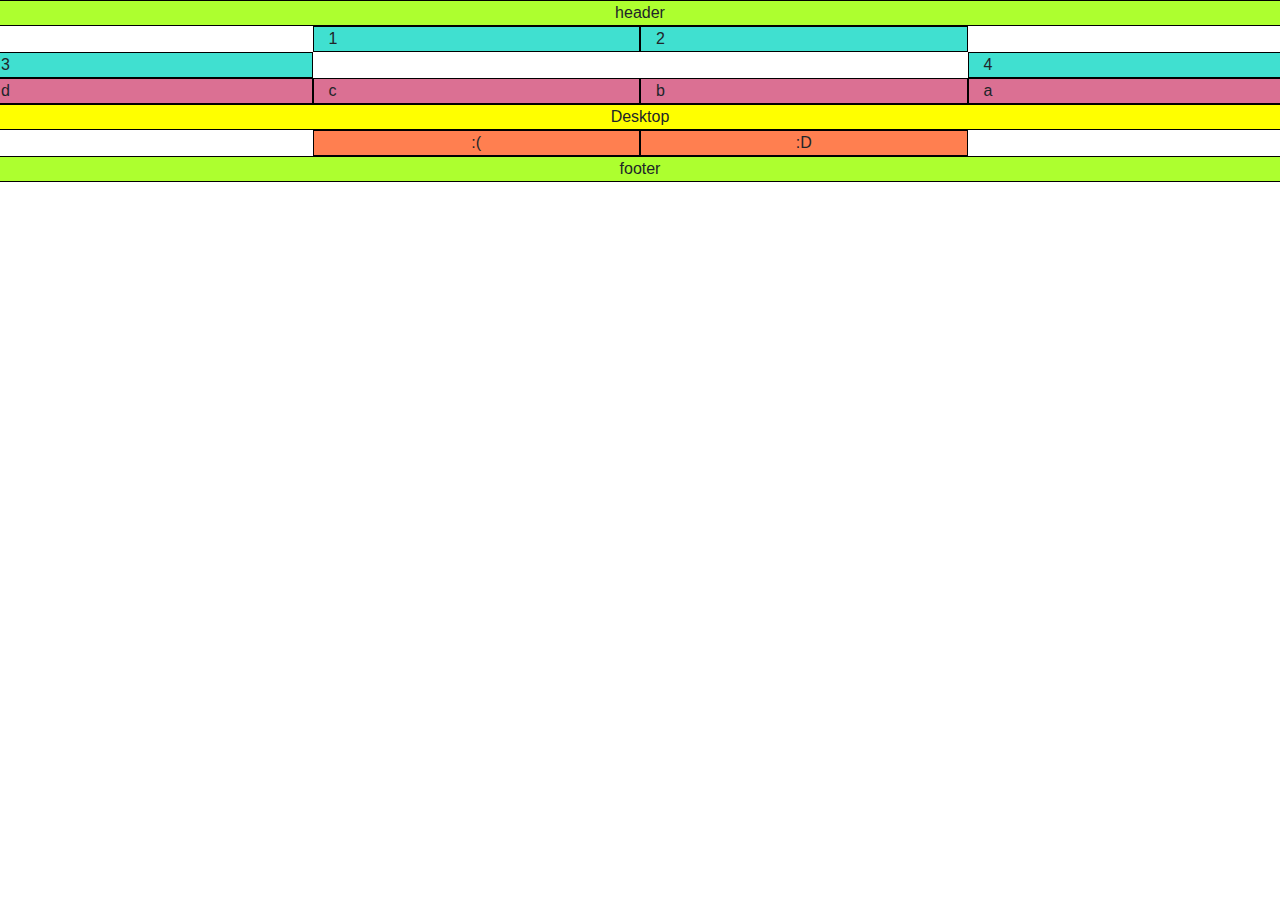
<file: pruebas.html>
<!DOCTYPE html>
<html lang="en">
<head>
<meta charset="UTF-8">
<meta name="viewport" content="width=device-width, initial-scale=1.0">
<meta http-equiv="X-UA-Compatible" content="ie=edge">
<meta name="Description" content="Enter your description here"/>
<link rel="stylesheet" href="https://cdnjs.cloudflare.com/ajax/libs/twitter-bootstrap/4.6.0/css/bootstrap.min.css">
<title>Title</title>
<style>
    

    .blue{
        background-color: turquoise;
        border: solid black 1px;
        
    }

    .red{
        background-color: coral;
        border: solid black 1px;
    }

    .green{
        background-color: greenyellow;
        border: solid black 1px;
    }

    .yellow{
        background-color: yellow;
        border: solid black 1px
    }

    .pink{
        background-color: palevioletred;
        border: solid black 1px;
        
    }

    
</style>
</head>
<body>
    <div class="container-">
        <div class="row">
          <div class="col text-center green">
              header
          </div>
        </div>   
        
        <div class="row">
            <div class="col-6 col-sm-3 offset-md-3 blue">
                1

            </div>
            <div class="col-6 col-sm-3 blue">
                2
                
            </div>
            <div class="w-100 d-none d-md-block" ></div>
            
            <div class="col-6 col-sm-3  blue">
                3
                
            </div>
            <div class="col-6 col-sm-3 offset-md-6 blue">
                4
                
            </div>
        </div>

        <div class="row">
            <div class="col-12 d-none d-sm-block d-md-none text-center yellow">
                tablet
            </div>
            <div class="col-6 col-sm-3 order-md-4 pink">
                a
                
            </div>
            
            <div class="col-6 col-sm-3 order-md-3 pink">
                b
                
            </div>
            <div class="col-6 col-sm-3 order-md-2 pink">
                c
            </div>
            <div class="col-6 col-sm-3 order-md-1 pink">
                d
            </div>
        </div>
        <div class="row">

            <div class="col-12 d-none d-md-block text-center yellow">
                Desktop
            </div>
            <div class="col-12 d-sm-none text-center yellow">
                mobile
            </div>
            <div class="col-12 col-sm-6 col-md-3 order-md-2 text-center red">
                :D
            </div>
            <div class="col-sm-6 d-none d-sm-block offset-md-3 col-md-3 order-md-1 text-center red">
                :(
            </div>
        </div>
        
        
        <div class="row">
            <div class="col d-none d-sm-block green text-center">
                footer
  
            </div>
              
  
        </div>   
          
    </div>
        
        

<script src="https://cdnjs.cloudflare.com/ajax/libs/jquery/3.5.1/jquery.slim.min.js"></script>
<script src="https://cdnjs.cloudflare.com/ajax/libs/popper.js/1.16.1/umd/popper.min.js"></script>
<script src="https://cdnjs.cloudflare.com/ajax/libs/twitter-bootstrap/4.6.0/js/bootstrap.min.js"></script>
</body>
</html>
</file>
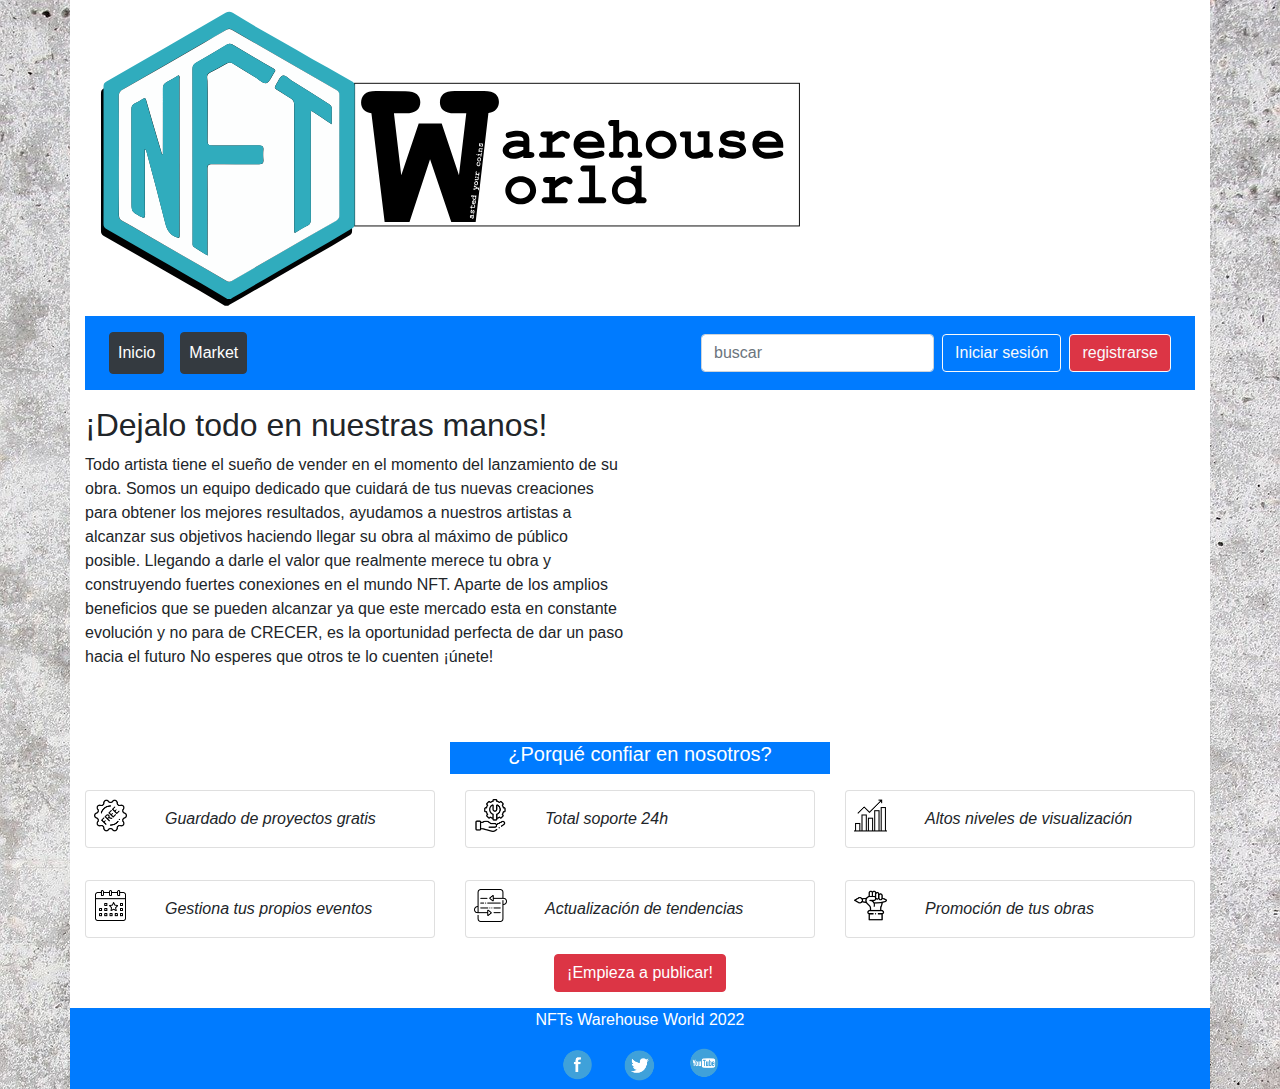
<file: publicar.html>
<!DOCTYPE html>
<html lang="en">
<head>
<meta charset="UTF-8">
<meta name="viewport" content="width=device-width, initial-scale=1.0">
<meta http-equiv="X-UA-Compatible" content="ie=edge">
<meta name="Description" content="Enter your description here"/>
<link rel="stylesheet" href="https://cdnjs.cloudflare.com/ajax/libs/twitter-bootstrap/4.6.0/css/bootstrap.min.css">
<link rel="stylesheet" href="style.css">
<link rel="icon"  href="img/icons/nft.png"/>
<title>Warehouse World: Publicar</title>
</head>

<body>
    <div class="container">
        <!-- logotipo -->  
        <div class="row">
            <div class="col-8 ">
                <img src="img/icons/logo.svg">
            </div>
        </div>
        <!-- navbar -->  
        <div class="row">
            <div class="col">
                <nav class="navbar navbar-expand-lg navbar-light bg-primary">
                    <button class="navbar-toggler" type="button" data-toggle="collapse" data-target="#navbarTogglerDemo01" aria-controls="navbarTogglerDemo01" aria-expanded="false" aria-label="Toggle navigation">
                      <span class="navbar-toggler-icon"></span>
                    </button>
                    <div class="collapse navbar-collapse" id="navbarTogglerDemo01">
                      
                      <ul class="navbar-nav mr-auto mt-2 mt-lg-0">
                            <li class="nav-item">
                                <a class="nav-link btn btn-dark mx-2 my-2 my-xm-0 text-white" role="button" href="index.html">Inicio</a>
                            </li>
                            <li class="nav-item">
                            <a class="nav-link btn btn-dark mx-2 my-2 my-xm-0 text-white" role="button" href="market.html">Market</a>
                            </li>
                        </ul>
                        
                      <form class="form-inline my-2 my-lg-0">
                        <input class="form-control mr-sm-2" type="search" placeholder="buscar" aria-label="Search">

                        
                        <button type="button" class="btn btn-outline-light x-2 my-2 my-sm-0" data-toggle="modal" data-target="#loginuser" data-whatever="@mdo">
                            Iniciar sesión
                        </button>

                        
                        <div class="modal fade" id="loginuser" tabindex="-1" role="dialog" aria-labelledby="loginuser" aria-hidden="true">
                            <div class="modal-dialog" role="document">
                              <div class="modal-content">
                                <div class="modal-header">
                                    
                                  <h5 class="modal-title" id="loginuser">
                                      Iniciar sesión
                                    </h5>
                                    
                                  <button type="button" class="close" data-dismiss="modal" aria-label="Close">
                                    <span aria-hidden="true">&times;</span>
                                  </button>
                                </div>

                                <div class="modal-body">
                                  <form action="contacto.php" method="POST">
                                       
                                    <div class="form-group my-2">
                                      <label for="recipient-name" class="col-form-label mx-2">email </label>
                                      <input type="text" class="form-control" id="recipient-name" pattern="[a-z0-9._%+-]+@[a-z0-9.-]+\.[a-z]{2,}$" required>
                                    </div>


                                    <div class="form-group my-2">
                                      <label for="message-text" class="col-form-label mx-2">contraseña </label>
                                      <input type="text" class="form-control" id="recipient-name" pattern="[A-Za-z0-9!?-]{4,8}" required>
                                    </div>
                                  </form>
                                </div>

                                <div class="modal-footer">
                                  <button type="submit" class="btn btn-primary">Iniciar sesión</button>
                                </div>
                              </div>
                            </div>
                        </div>

                        <button class="btn btn-outline-light mx-2 my-2 my-sm-0 bg-danger" type="submit">
                            registrarse
                        </button>
                      </form>
                    </div>
                </nav>
            </div>

        </div>
        <!-- aquí empieza el contenido de la seción publicar -->  
        <div class="row">
            <div class="col-12 col-md-6 col-lg-12 my-3">
                <div class="row">
                    <!-- el primer elemento es un texto explicativo para los usuarios que quieran publicar en la web -->  
                    <div class="col-lg-6">
                        <h2>¡Dejalo todo en nuestras manos!</h2>
                        <p>
                            Todo artista tiene el sueño de vender en el momento del lanzamiento de su obra. 
                            Somos un equipo dedicado que cuidará de tus nuevas creaciones para obtener los 
                            mejores resultados, ayudamos a nuestros artistas a alcanzar sus objetivos 
                            haciendo llegar su obra al máximo de público posible. Llegando a darle el valor que 
                            realmente merece tu obra y construyendo fuertes conexiones en el mundo NFT.
                            Aparte de los amplios beneficios que se pueden alcanzar ya que este mercado esta en 
                            constante evolución y no para de CRECER, es la oportunidad perfecta de dar un paso hacia el futuro
                            No esperes que otros te lo cuenten ¡únete!
                        </p>
                    </div>
                

                    <!-- video informativo de lo que se consigue publicando en la web -->  
                    <div class="col-lg-6">
                        <div class="embed-responsive embed-responsive-16by9">
                            <iframe width="560" height="315" src="https://www.youtube.com/embed/UmeMwdNG-Sk" title="YouTube video player" frameborder="0" allow="accelerometer; autoplay; clipboard-write; encrypted-media; gyroscope; picture-in-picture" allowfullscreen>

                            </iframe>
                        </div>
                    </div>
                </div>
            </div>
            <!-- aqui comienza la ultima zona informativa que explica las ventajas de publicar en la web -->  
            <div class="col-12 col-md-6 col-lg-12 my-3">
                <div class="row">
                    <div class="col-12 col-lg-4 offset-lg-4 banner bg-primary">
                        <div class="h5 text-center">
                            ¿Porqué confiar en nosotros?
                        </div> 
                        
                    </div>
                </div> 
                
                <!-- cada elemento es una clase card con un icono y una escueta frase -->
                <!-- primer elemento -->   
                <div class="row">
                    <div class="col-12  col-lg-4 my-3">
                        <div class="card">
                            <div class="row">
                                <div class="col-2  m-2">
                                    
                                    <img class="card-img-top" src="img/icons/gratis.png" alt="Card image cap">
                                    
                                </div>
                                <div class="col-9 my-3">
                                    <em>
                                        Guardado de proyectos gratis
                                    </em>
                                </div>
                            </div>
                        </div>
                    </div>
                    <!-- segundo elemento --> 
                    <div class="col-12  col-lg-4 my-3">
                        <div class="card">
                            <div class="row">
                                <div class="col-2  m-2">
                                    
                                    <img class="card-img-top" src="img/icons/support.png" alt="Card image cap">
                                    
                                </div>
                                <div class="col-9 my-3">
                                    <em>
                                        Total soporte 24h
                                    </em>
                                </div>
                            </div>
                        </div>
                    </div>
                    <!-- tercer elemento --> 
                    <div class="col-12  col-lg-4 my-3">
                        <div class="card">
                            <div class="row">
                                <div class="col-2  m-2">
                                    
                                    <img class="card-img-top" src="img/icons/bars.png" alt="Card image cap">
                                    
                                </div>
                                <div class="col-9 my-3">
                                    <em>
                                        Altos niveles de visualización
                                    </em>
                                </div>
                            </div>
                        </div>
                    </div>
                    <!-- cuarto elemento --> 
                    <div class="col-12  col-lg-4 my-3">
                        <div class="card">
                            <div class="row">
                                <div class="col-2  m-2">
                                    
                                    <img class="card-img-top" src="img/icons/event.png" alt="Card image cap">
                                    
                                </div>
                                <div class="col-9 my-3">
                                    <em>
                                        Gestiona tus propios eventos
                                    </em>
                                </div>
                            </div>
                        </div>
                    </div>
                    <!-- quinto elemento --> 
                    <div class="col-12  col-lg-4 my-3">
                        <div class="card">
                            <div class="row">
                                <div class="col-2  m-2">
                                    
                                    <img class="card-img-top" src="img/icons/update.png" alt="Card image cap">
                                    
                                </div>
                                <div class="col-9 my-3">
                                    <em>
                                        Actualización de tendencias
                                    </em>
                                </div>
                            </div>
                        </div>
                    </div>
                    <!-- sexto elemento --> 
                    <div class="col-12  col-lg-4 my-3">
                        <div class="card">
                            <div class="row">
                                <div class="col-2  m-2">
                                    
                                    <img class="card-img-top" src="img/icons/hand.png" alt="Card image cap">
                                    
                                </div>
                                <div class="col-9 my-3">
                                    <em>
                                        Promoción de tus obras
                                    </em>
                                </div>
                            </div>
                        </div>
                    </div>
                    
                </div> 
                <!-- al final de toda la información mostrada se encuentra el boton para regristrar y subir algunas obras para expner en la web --> 
                <div class="text-center">
                    <a class="btn btn-danger" href="formulario.html" role="button">
                        ¡Empieza a publicar!
                    </a>
                </div>
              
                
            </div>
        </div>

        

        <!-- el footer --> 
        <footer class="row">
            <div class="col text-center banner bg-primary">
                <p>
                    NFTs Warehouse World 2022
                </p>
                <div class="w-100 d-block" >
                    <div class="row">
                        <div class="col-4 offset-4 mb-2">
                            <div class="row">
                                <div class="col-4 col-md-2 offset-md-3 ">
                                    <a href="#" target="_blank" title="Facebook">
                                        <img src="img/icons/facebook.png">
                                    </a>
                                </div>
                                <div class="col-4 col-md-2">
                                    <a href="#" target="_blank" title="twitter">
                                        <img src="img/icons/twitter.png">
                                    </a>
                                </div>
                                <div class="col-4 col-md-2 ">
                                    <a href="#" target="_blank" title="Youtube">
                                        <img src="img/icons/youtube.png">
                                    </a>
                                </div>
                            </div>
                        </div>
                    </div>
                </div>

                
            </div>
        </footer> 

    </div>

<script src="https://cdnjs.cloudflare.com/ajax/libs/jquery/3.5.1/jquery.slim.min.js"></script>
<script src="https://cdnjs.cloudflare.com/ajax/libs/popper.js/1.16.1/umd/popper.min.js"></script>
<script src="https://cdnjs.cloudflare.com/ajax/libs/twitter-bootstrap/4.6.0/js/bootstrap.min.js"></script>
</body>
</html>
</file>
<file: style.css>
/* las imagenes tienen su tamaño total sin deformar su resolución */
img{
    width: 100%;
}
/* un background para la parte del body y que no quede tan insipida la web */
body{
    background: url(img/pictures/muro.jpg);
}

/* la zona del contenedor que se va blanca y genere un contraste con el backgorund del body */
.container{
    
    background-color: white;
}

/* los titulos que se encuentran detro de las barras adquieren el color blanco, la verdad que esta aquí por meter algo en el CSS */
.banner{
    color: white;
    
}

/* honestamente el CSS me ha quedado bastante pobre */
</file>
